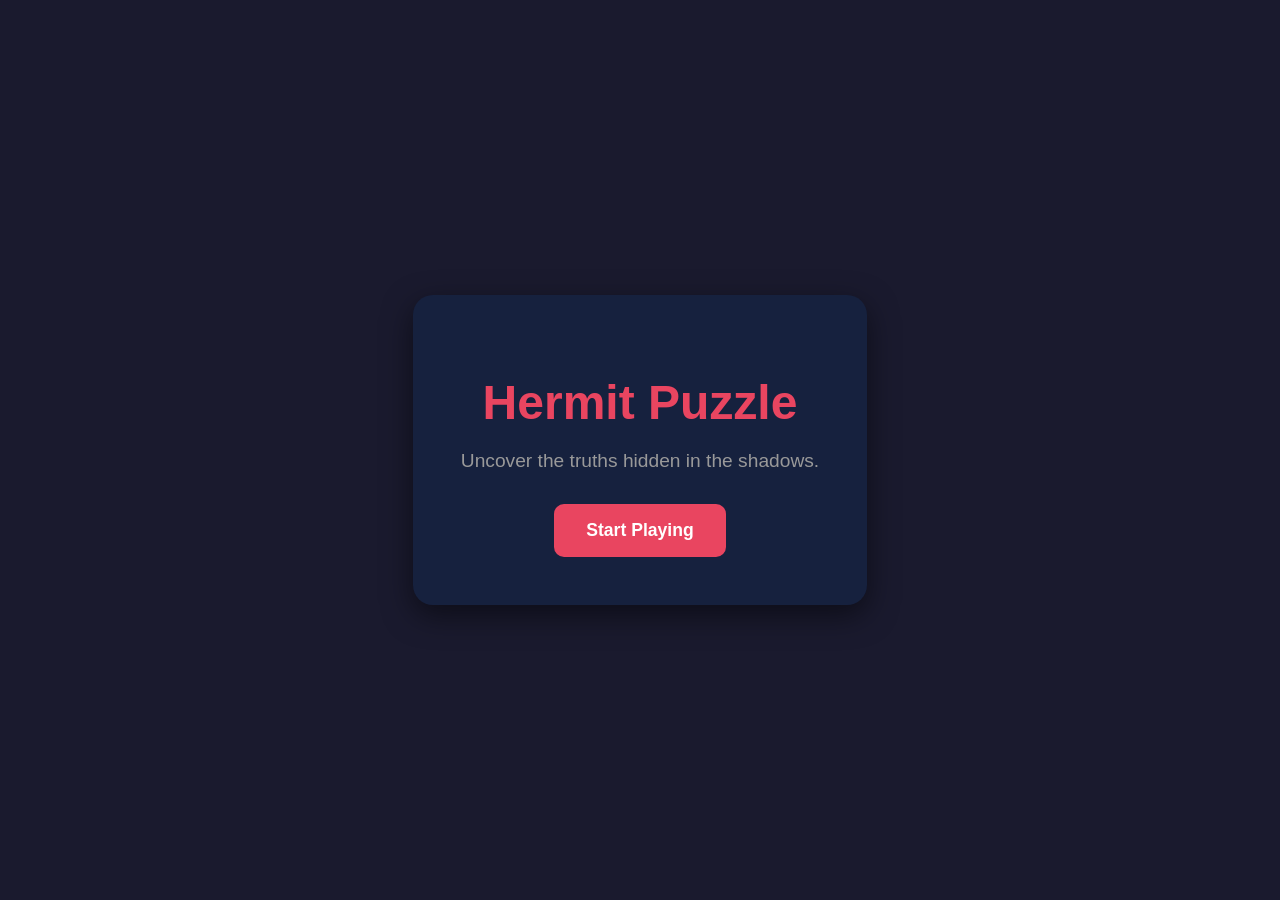
<file: site/public/index.html>
<!DOCTYPE html>
<html lang="en">
<head>
    <meta charset="UTF-8">
    <meta name="viewport" content="width=device-width, initial-scale=1.0">
    <title>Kaotic Gaming | Hermit Puzzle</title>
    <link rel="stylesheet" href="site.css">
</head>
<body>
    <div class="portal">
        <h1>Hermit Puzzle</h1>
        <p>Uncover the truths hidden in the shadows.</p>
        <a href="/play/hermit-puzzle" class="play-btn">Start Playing</a>
    </div>
</body>
</html>
</file>
<file: site/public/site.css>
body {
    background-color: #1a1a2e;
    color: #f1f1f1;
    font-family: 'Segoe UI', sans-serif;
    display: flex;
    justify-content: center;
    align-items: center;
    height: 100vh;
    margin: 0;
}

.portal {
    text-align: center;
    background: #16213e;
    padding: 3rem;
    border-radius: 20px;
    box-shadow: 0 10px 30px rgba(0,0,0,0.5);
}

h1 {
    font-size: 3rem;
    color: #e94560;
    margin-bottom: 1rem;
}

p {
    font-size: 1.2rem;
    margin-bottom: 2rem;
    color: #999;
}

.play-btn {
    background-color: #e94560;
    color: white;
    text-decoration: none;
    padding: 1rem 2rem;
    border-radius: 10px;
    font-weight: bold;
    font-size: 1.1rem;
    transition: transform 0.2s;
    display: inline-block;
}

.play-btn:hover {
    transform: scale(1.05);
}
</file>
